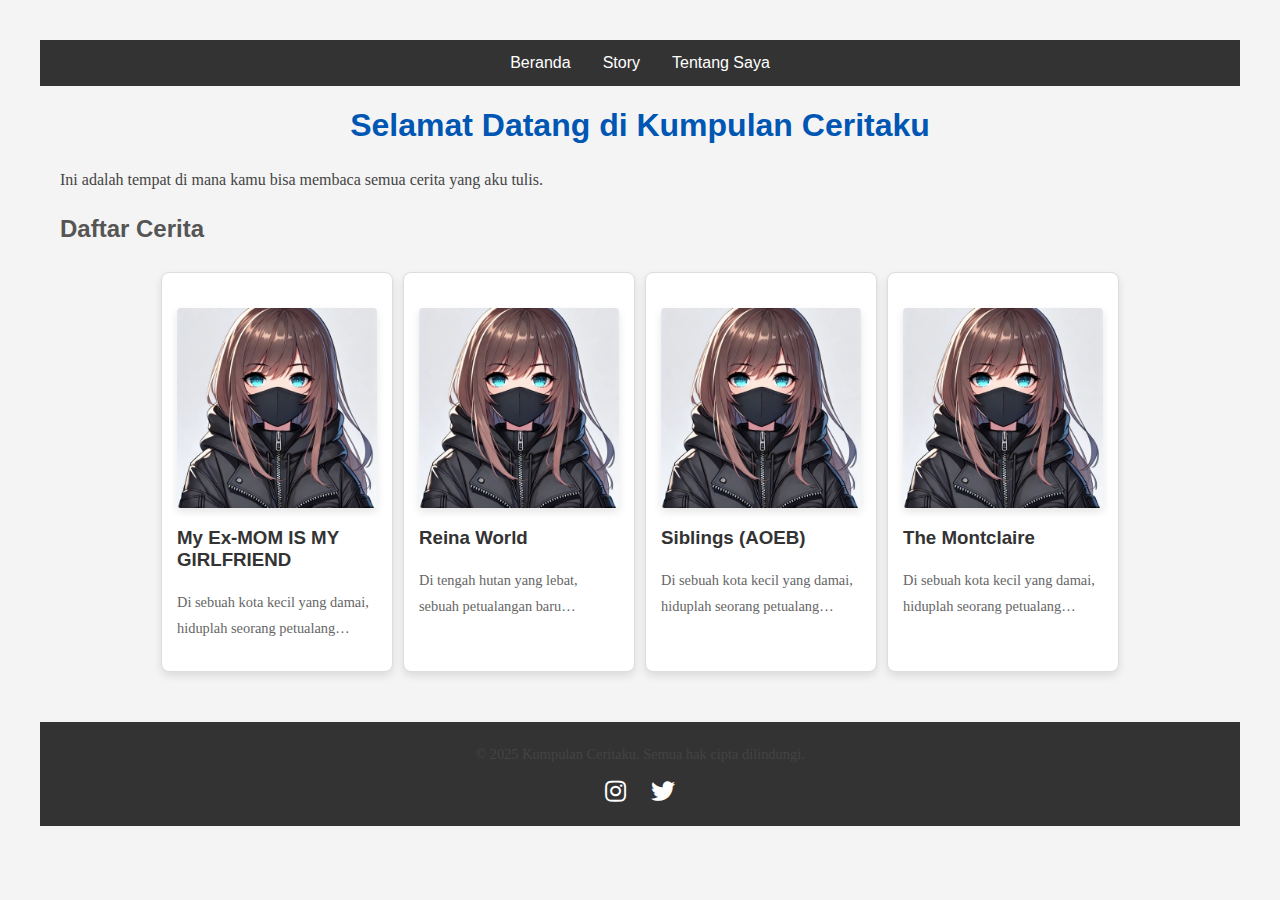
<file: index.html>
<!DOCTYPE html>
<html>
<head>
    <title>Stelle World</title>
    <meta name="viewport" content="width=device-width, initial-scale=1.0">
    <link rel="stylesheet" href="https://cdnjs.cloudflare.com/ajax/libs/font-awesome/5.15.4/css/all.min.css">
    <link rel="stylesheet" href="style.css">
</head>
<body>
    <nav class="main-nav">
        <ul id="menu-list">
            <li><a href="index.html">Beranda</a></li>
            <li><a href="Story.html">Story</a></li>
            <li><a href="about.html">Tentang Saya</a></li>
        </ul>
    </nav>
    <div class="container">
        <h1>Selamat Datang di Kumpulan Ceritaku</h1>
        <p>Ini adalah tempat di mana kamu bisa membaca semua cerita yang aku tulis.</p>

        <h2>Daftar Cerita</h2>
        <div class="story-list">
            </div>
    </div>

    <div class="story-list">
    <div class="story-card">
        <a href="Cerita1.html">
            <img src="Stelle_design.png" alt="Sampul Cerita Pertama">
            <h3>My Ex-MOM IS MY GIRLFRIEND</h3>
        </a>
        <p>Di sebuah kota kecil yang damai, hiduplah seorang petualang muda...</p>
    </div>

    <div class="story-card">
        <a href="Cerita2.html">
            <img src="Stelle_design.png" alt="Sampul Cerita Kedua">
            <h3>Reina World</h3>
        </a>
        <p>Di tengah hutan yang lebat, sebuah petualangan baru dimulai...</p>
    </div>

    <div class="story-card">
        <a href="#">
            <img src="Stelle_design.png" alt="Sampul Cerita Pertama">
            <h3>Siblings (AOEB)</h3>
        </a>
        <p>Di sebuah kota kecil yang damai, hiduplah seorang petualang muda...</p>
    </div>

    <div class="story-card">
        <a href="#">
            <img src="Stelle_design.png" alt="Sampul Cerita Pertama">
            <h3>The Montclaire</h3>
        </a>
        <p>Di sebuah kota kecil yang damai, hiduplah seorang petualang muda...</p>
    </div>

    </div>

<footer>
    <p>&copy; 2025 Kumpulan Ceritaku. Semua hak cipta dilindungi.</p>
    <div class="social-icons">
        <a href="[Link ke Instagram Anda]"><i class="fab fa-instagram"></i></a>
        <a href="[Link ke Twitter Anda]"><i class="fab fa-twitter"></i></a>
    </div>
</footer>

</body>

</html>
</file>
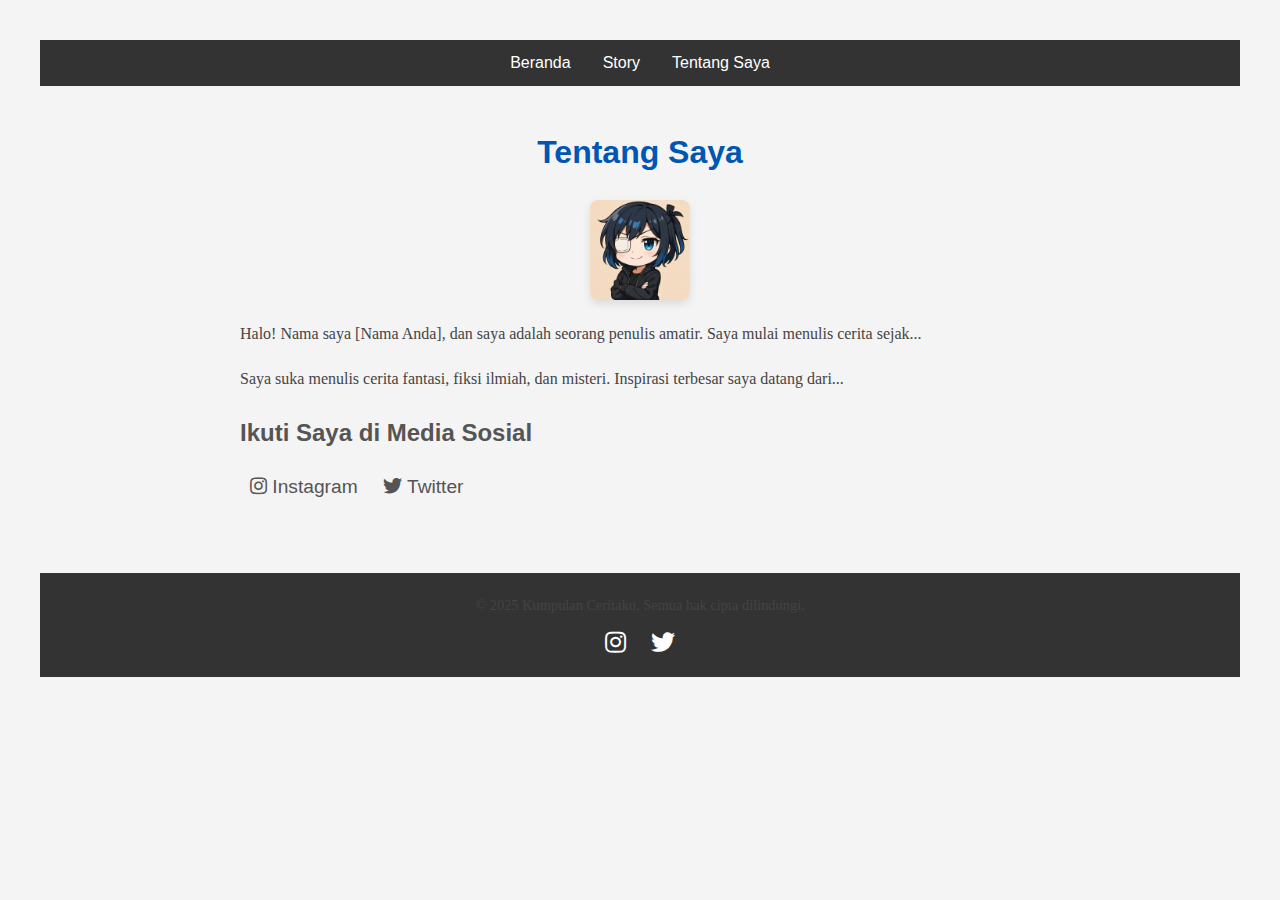
<file: about.html>
<!DOCTYPE html>
<html>
<head>
    <title>Tentang Saya</title>
    <meta name="viewport" content="width=device-width, initial-scale=1.0">
    <link rel="stylesheet" href="https://cdnjs.cloudflare.com/ajax/libs/font-awesome/5.15.4/css/all.min.css">
    <link rel="stylesheet" href="style.css">
</head>
<body>

    <nav class="main-nav">
        <ul id="menu-list">
            <li><a href="index.html">Beranda</a></li>
            <li><a href="Story.html">Story</a></li>
            <li><a href="about.html">Tentang Saya</a></li>
        </ul>
    </nav>

    <div class="story-content">
        <h1>Tentang Saya</h1>
        
        <img src="me_stelle.png" alt="Foto Profil Anda class="profile-img">

        <p>Halo! Nama saya [Nama Anda], dan saya adalah seorang penulis amatir. Saya mulai menulis cerita sejak...</p>
        
        <p>Saya suka menulis cerita fantasi, fiksi ilmiah, dan misteri. Inspirasi terbesar saya datang dari...</p>

        <h2>Ikuti Saya di Media Sosial</h2>
        <a href="https://www.instagram.com/chaeryeolee?igsh=dGJvN211MmpqcXV0" class="social-link">
            <i class="fab fa-instagram"></i> Instagram
        </a>
        <a href="https://x.com/xevianalvazt?t=NxAykhLaE7ZlVoyiep_pzA&s=09" class="social-link">
            <i class="fab fa-twitter"></i> Twitter
        </a>
        
    </div>

<footer>
    <p>&copy; 2025 Kumpulan Ceritaku. Semua hak cipta dilindungi.</p>
    <div class="social-icons">
        <a href="[Link ke Instagram Anda]"><i class="fab fa-instagram"></i></a>
        <a href="[Link ke Twitter Anda]"><i class="fab fa-twitter"></i></a>
    </div>
</footer>

</body>
</html>
</file>
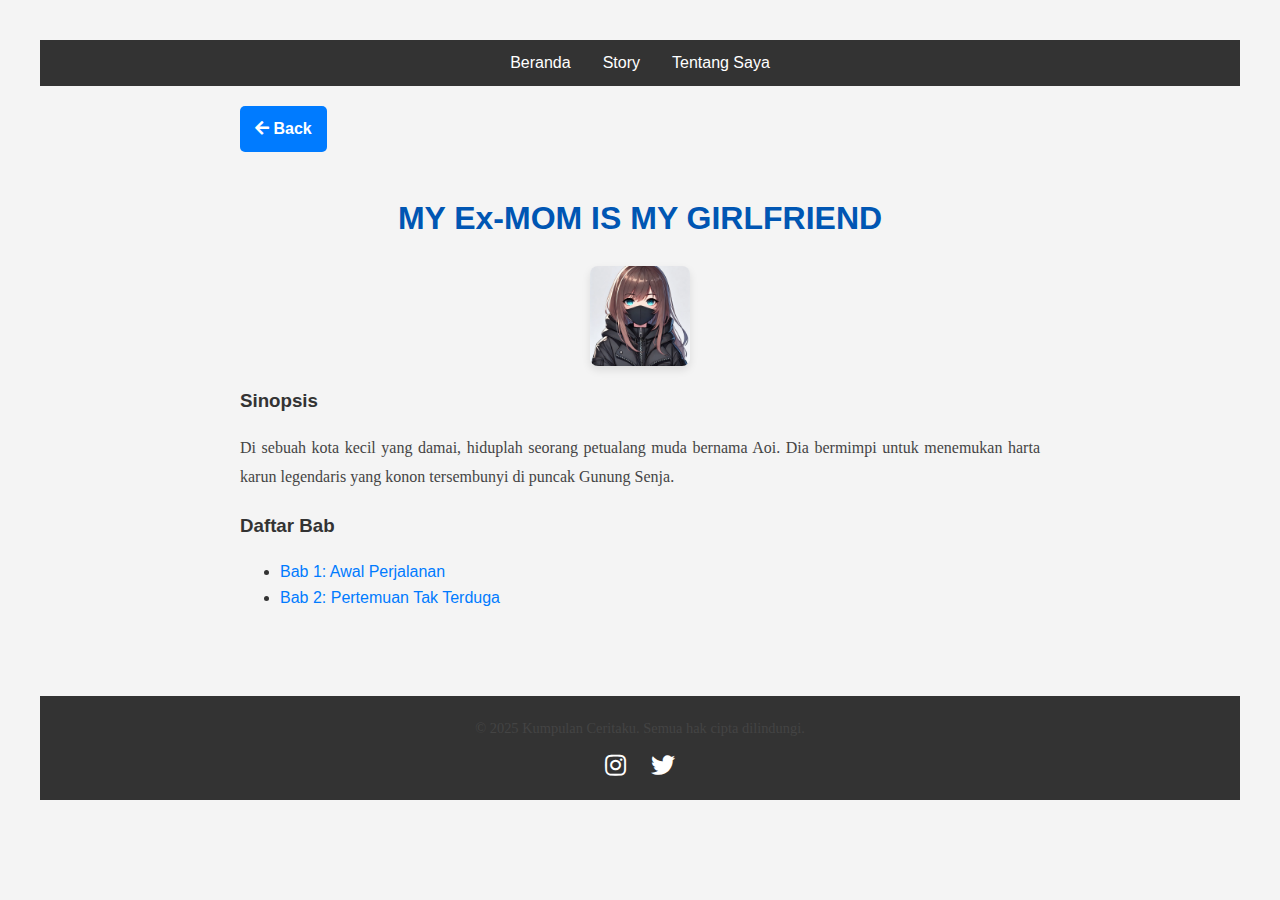
<file: Cerita1.html>
<!DOCTYPE html>
<html>
<head>
    <title>Judul Cerita Pertama</title>
    <meta name="viewport" content="width=device-width, initial-scale=1.0">
    <link rel="stylesheet" href="https://cdnjs.cloudflare.com/ajax/libs/font-awesome/5.15.4/css/all.min.css">
    <link rel="stylesheet" href="style.css">
</head>
<body>
<nav class="main-nav">
        <ul id="menu-list">
            <li><a href="index.html">Beranda</a></li>
            <li><a href="Story.html">Story</a></li>
            <li><a href="about.html">Tentang Saya</a></li>
        </ul>
    </nav>

    <div class="story-content">
        <a href="index.html" class="back-button">
            <i class="fas fa-arrow-left"></i> Back
        </a>
        
        <h1>MY Ex-MOM IS MY GIRLFRIEND</h1>
        <img src="Stelle_design.png" alt="Ilustrasi cerita tentang petualang muda">

        <h3>Sinopsis</h3>
        <p>Di sebuah kota kecil yang damai, hiduplah seorang petualang muda bernama Aoi. Dia bermimpi untuk menemukan harta karun legendaris yang konon tersembunyi di puncak Gunung Senja.</p>
        
        <h3>Daftar Bab</h3>
        <ul>
            <li><a href="#">Bab 1: Awal Perjalanan</a></li>
            <li><a href="#">Bab 2: Pertemuan Tak Terduga</a></li>
        </ul>
    </div>

    <footer>
    <p>&copy; 2025 Kumpulan Ceritaku. Semua hak cipta dilindungi.</p>
    <div class="social-icons">
        <a href="[Link ke Instagram Anda]"><i class="fab fa-instagram"></i></a>
        <a href="[Link ke Twitter Anda]"><i class="fab fa-twitter"></i></a>
    </div>
</footer>

</body>
</html>
</file>
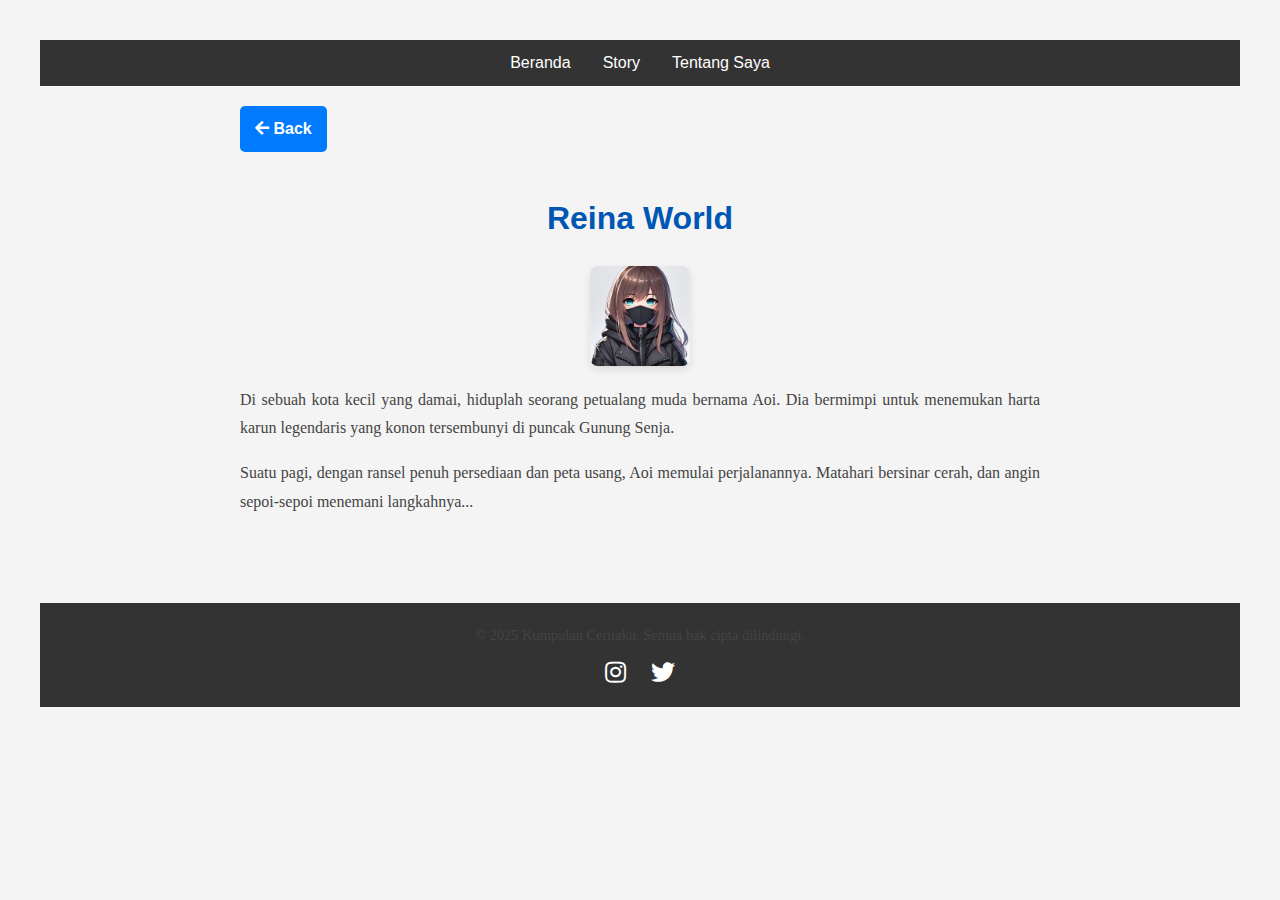
<file: Cerita2.html>
<!DOCTYPE html>
<html>
<head>
    <title>Judul Cerita Pertama</title>
    <meta name="viewport" content="width=device-width, initial-scale=1.0">
    <link rel="stylesheet" href="https://cdnjs.cloudflare.com/ajax/libs/font-awesome/5.15.4/css/all.min.css">
    <link rel="stylesheet" href="style.css">
</head>
<body>
<nav class="main-nav">
        <ul id="menu-list">
            <li><a href="index.html">Beranda</a></li>
            <li><a href="Story.html">Story</a></li>
            <li><a href="about.html">Tentang Saya</a></li>
        </ul>
    </nav>

    <div class="story-content">
        <a href="index.html" class="back-button">
            <i class="fas fa-arrow-left"></i> Back
        </a>

        <h1>Reina World</h1>
        <img src="Stelle_design.png" alt="STELLE PIC">
        <p>Di sebuah kota kecil yang damai, hiduplah seorang petualang muda bernama Aoi. Dia bermimpi untuk menemukan harta karun legendaris yang konon tersembunyi di puncak Gunung Senja.</p>
        <p>Suatu pagi, dengan ransel penuh persediaan dan peta usang, Aoi memulai perjalanannya. Matahari bersinar cerah, dan angin sepoi-sepoi menemani langkahnya...</p>
    </div>

<footer>
    <p>&copy; 2025 Kumpulan Ceritaku. Semua hak cipta dilindungi.</p>
    <div class="social-icons">
        <a href="[Link ke Instagram Anda]"><i class="fab fa-instagram"></i></a>
        <a href="[Link ke Twitter Anda]"><i class="fab fa-twitter"></i></a>
    </div>
</footer>

</body>
</html>
</file>
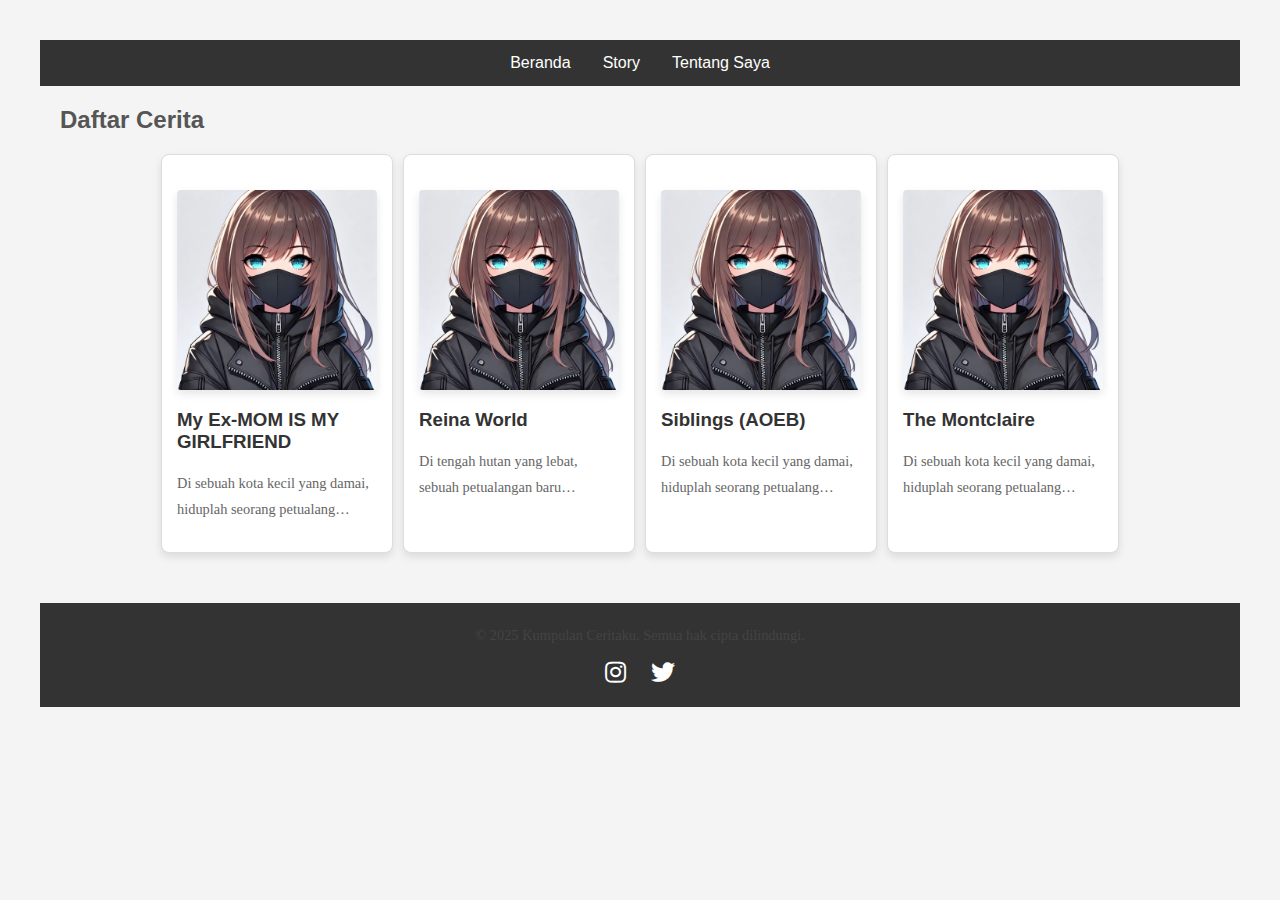
<file: Story.html>
<!DOCTYPE html>
<html>
<head>
    <title>Kumpulan Ceritaku</title>
    <meta name="viewport" content="width=device-width, initial-scale=1.0">
    <link rel="stylesheet" href="https://cdnjs.cloudflare.com/ajax/libs/font-awesome/5.15.4/css/all.min.css">
    <link rel="stylesheet" href="style.css">
</head>
<body>
    <nav class="main-nav">
        <ul id="menu-list">
            <li><a href="index.html">Beranda</a></li>
            <li><a href="Story.html">Story</a></li>
            <li><a href="about.html">Tentang Saya</a></li>
        </ul>
    </nav>
    
    <div class="container">
        <h2>Daftar Cerita</h2>
        <div class="story-list">
            <div class="story-card">
                <a href="cerita1.html">
                    <img src="Stelle_design.png" alt="Sampul Cerita Pertama">
                    <h3>My Ex-MOM IS MY GIRLFRIEND</h3>
                </a>
                <p>Di sebuah kota kecil yang damai, hiduplah seorang petualang muda...</p>
            </div>

            <div class="story-card">
                <a href="Cerita2.html">
                    <img src="Stelle_design.png" alt="Sampul Cerita Kedua">
                    <h3>Reina World</h3>
                </a>
                <p>Di tengah hutan yang lebat, sebuah petualangan baru dimulai...</p>
            </div>

            <div class="story-card">
                <a href="#">
                    <img src="Stelle_design.png" alt="Sampul Cerita Ketiga">
                    <h3>Siblings (AOEB)</h3>
                </a>
                <p>Di sebuah kota kecil yang damai, hiduplah seorang petualang muda...</p>
            </div>

            <div class="story-card">
                <a href="#">
                    <img src="Stelle_design.png" alt="Sampul Cerita Keempat">
                    <h3>The Montclaire</h3>
                </a>
                <p>Di sebuah kota kecil yang damai, hiduplah seorang petualang muda...</p>
            </div>
        </div>
    </div>

    <footer>
        <p>&copy; 2025 Kumpulan Ceritaku. Semua hak cipta dilindungi.</p>
        <div class="social-icons">
            <a href="[Link ke Instagram Anda]"><i class="fab fa-instagram"></i></a>
            <a href="[Link ke Twitter Anda]"><i class="fab fa-twitter"></i></a>
        </div>
    </footer>

</body>
</html>
</file>
<file: style.css>
.container {
    max-width: 1200px;
    margin: 0 auto;
    padding: 0 20px;
}

body {
    font-family: Arial, sans-serif;
    background-color: #f4f4f4;
    color: #333;
    margin: 40px;
}

p {
    color: #444;
    font-family: 'Georgia', serif;
    line-height: 1.8;
}

h1 {
    color: #0056b3;
    text-align: center;
}

h2 {
    color: #555;
}

a {
    color: #007bff;
    text-decoration: none;
}

a:hover {
    text-decoration: underline;
}

img {
    max-width: 100px;
    height: auto;
    display: block;
    margin: 20px auto;
    border-radius: 8px;
    box-shadow: 0 4px 8px rgba(0, 0, 0, 0.1);
}

.main-nav ul {
    list-style-type: none;
    margin: 0;
    padding: 0;
    overflow: hidden;
    background-color: #333;
    display: flex;
    justify-content: center;
}

.main-nav li {
    display: inline-block;
}

.main-nav a {
    display: block;
    color: white;
    text-align: center;
    padding: 14px 16px;
    text-decoration: none;
}

.main-nav a:hover {
    background-color: #555;
}

.story-list {
    display: flex;
    flex-wrap: wrap;
    justify-content: center;
    gap: 10px;
    margin-top: 10px;
}

.story-card {
    background-color: #fff;
    border: 1px solid #ddd;
    border-radius: 8px;
    padding: 15px;
    width: 200px;
    box-shadow: 0 4px 8px rgba(0, 0, 0, 0.1);
    transition: transform 0.2s;
}

.story-card:hover {
    transform: translateY(-5px);
    box-shadow: 0 8px 16px rgba(0, 0, 0, 0.2);
}

.story-card a {
    text-decoration: none;
    color: inherit;
    display: block;
}

.story-card img {
    max-width: 100%;
    height: auto;
    border-radius: 4px;
    margin-bottom: 10px;
    transition: transform 0.3s ease;
}

.story-card a:hover img {
    transform: scale(1.05); /* Gambar membesar saat hover */
}

.story-card p {
    font-size: 0.9em;
    color: #666;
    overflow: hidden;
    display: -webkit-box;
    -webkit-line-clamp: 2; /* Batasi teks menjadi 2 baris */
    -webkit-box-orient: vertical;
}

.story-content {
    max-width: 800px;
    margin: 0 auto;
    line-height: 1.6;
    text-align: justify;
    padding: 20px;
}

.back-button {
    display: inline-block;
    background-color: #007bff;
    color: white;
    padding: 10px 15px;
    border-radius: 5px;
    text-decoration: none;
    font-weight: bold;
    margin-bottom: 20px;
    transition: background-color 0.3s ease;
}

.back-button:hover {
    background-color: #0056b3;
}

.profile-img {
    border-radius: 50%;
    width: 150px;
    height: 150px;
    object-fit: cover;
    border: 3px solid #007bff;
    box-shadow: 0 4px 8px rgba(0, 0, 0, 0.1);
}

.social-link {
    font-size: 1.2rem;
    color: #555;
    text-decoration: none;
    margin: 0 10px;
    transition: color 0.3s ease;
}

.social-link:hover {
    color: #007bff;
}

footer {
    background-color: #333;
    color: #fff;
    text-align: center;
    padding: 20px 0;
    margin-top: 50px;
}

footer p {
    margin: 0;
    font-size: 0.9rem;
}

.social-icons {
    margin-top: 10px;
}

.social-icons a {
    color: #fff;
    font-size: 1.5rem;
    margin: 0 10px;
}

.social-icons a:hover {
    color: #007bff;
}
</file>
